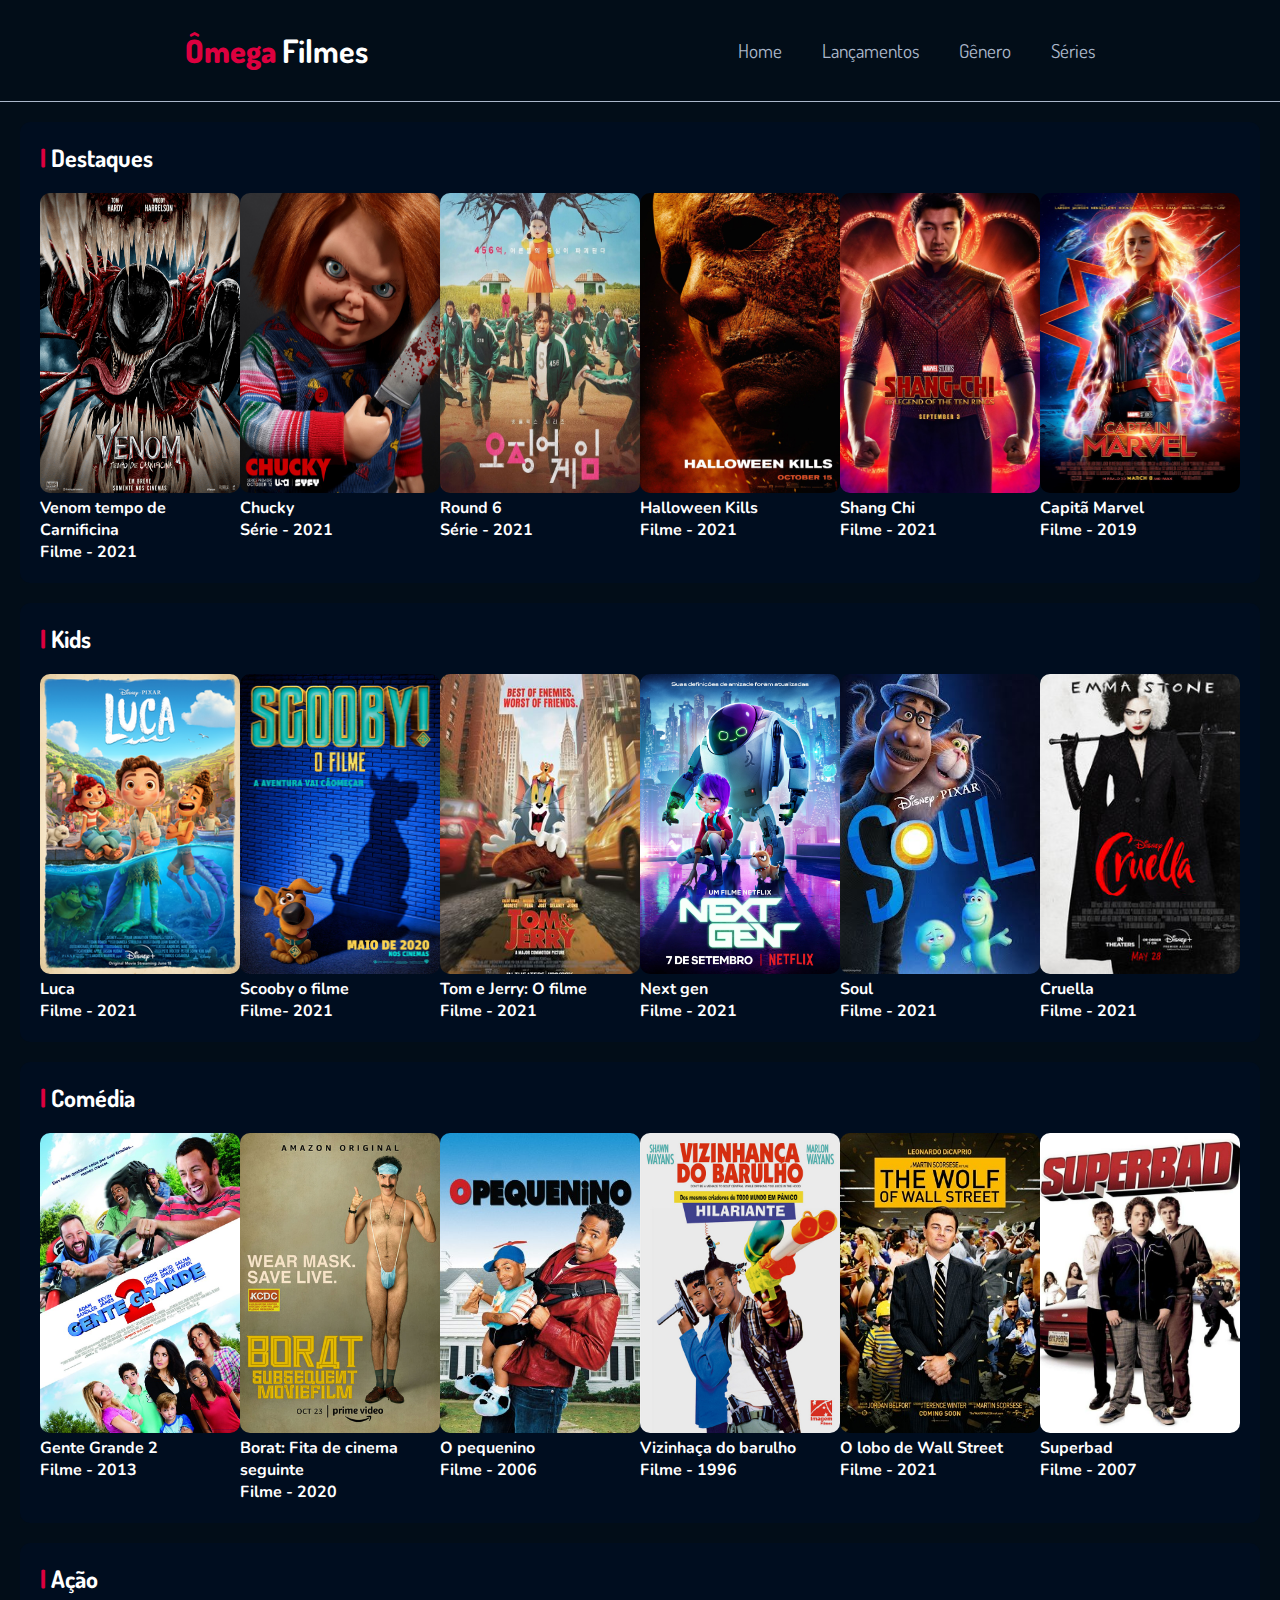
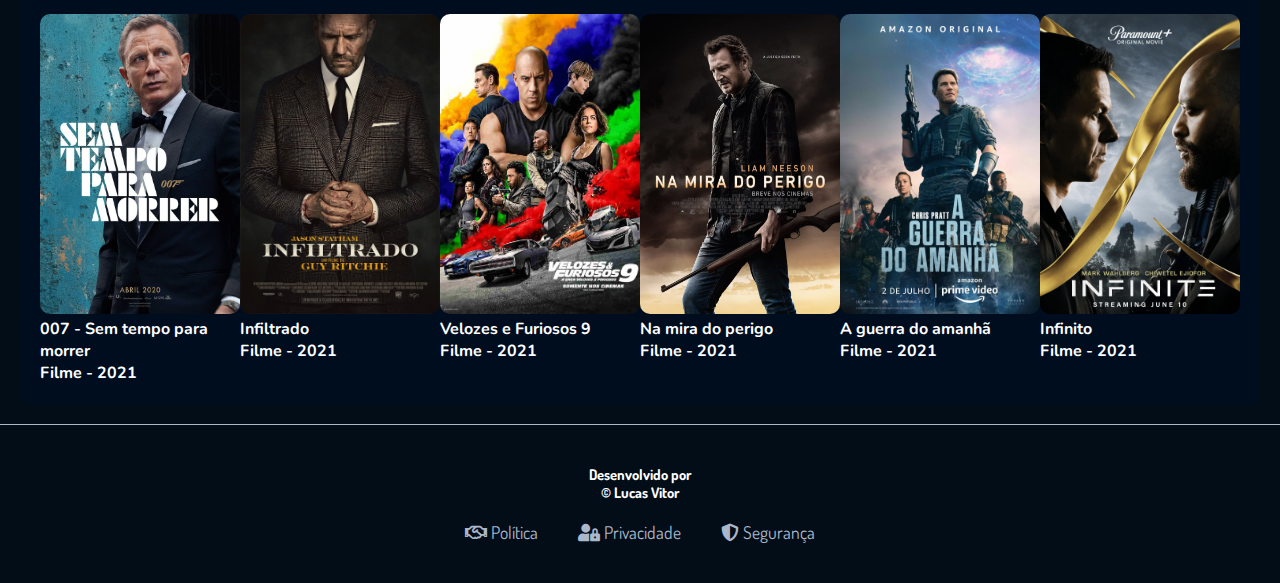
<file: index.html>
<!DOCTYPE html>
<html lang="pt-BR">
<head>
  <meta charset="UTF-8">
  <meta http-equiv="X-UA-Compatible" content="IE=edge">
  <meta name="viewport" content="width=device-width, initial-scale=1.0">
  <link rel="shortcut icon" href="img/favicon.png" type="image/x-icon">
  <link rel="stylesheet" href="https://cdnjs.cloudflare.com/ajax/libs/font-awesome/5.11.2/css/all.css">
  <title>Omega Filmes</title>
  <link rel="stylesheet" href="css/style.css">
</head>
<body>
  <header>
    <h1><strong class="red">Ômega</strong> Filmes</h1>

    <nav>
      <a href="#" class="link-nav">Home</a>
      <a href="#" class="link-nav">Lançamentos</a>
      <a href="#" class="link-nav">Gênero</a>
      <a href="#" class="link-nav">Séries</a>
    </nav>
  </header>

  <main>
    <section class="section">
      <h2 class="titulo-destaque"><strong class="red">|</strong> Destaques</h2>
      <div class="div">
        <figure>
          <a href="/movies/venomCarnage/venomCarnage.html">
            <img src="img/imgVenom.png" alt="Venom Tempo de Carnificina">
            <figcaption>Venom tempo de Carnificina <br>Filme - 2021</br></figcaption>
          </a>
        </figure>

        <figure>
          <a href="#">
            <img src="img/imgChucky.jpg" alt="Chucky">
            <figcaption>Chucky <br>Série - 2021</br></figcaption>
          </a>
        </figure>

        <figure>
          <a href="#">
            <img src="img/imgRound.jpg" alt="Round 6">
            <figcaption>Round 6 <br>Série - 2021</br></figcaption>
          </a>
        </figure>

        <figure>
          <a href="movies/halloween/halloween.html">
            <img src="img/imgHalloween.jpg" alt="Halloween Kills">
            <figcaption>Halloween Kills <br>Filme - 2021</br></figcaption>
          </a>
        </figure>

        <figure>
          <a href="movies/shangChi/shangChi.html">
            <img src="img/imgShangchi.jpeg" alt="Shang Chi">
            <figcaption>Shang Chi <br>Filme - 2021</br></figcaption>
          </a>
        </figure>

        <figure>
          <a href="movies/capitaMarvel/capita.html">
            <img src="img/imgCapita.jpg" alt="Capitã Marvel">
            <figcaption>Capitã Marvel <br>Filme - 2019</br></figcaption>
          </a>
        </figure>
      </div>
    </section>

    <section class="section">
      <h2 class="titulo-destaque"><strong class="red">|</strong> Kids</h2>
      <div class="div">
        <figure>
          <a href="">
            <img src="img/imgLuca.png" alt="Luca">
            <figcaption>Luca <br>Filme - 2021</br></figcaption>
          </a>
        </figure>

        <figure>
          <a href="">
            <img src="img/imgScooby.jpg" alt="Scooby o filme">
            <figcaption>Scooby o filme <br>Filme- 2021</br></figcaption>
          </a>
        </figure>

        <figure>
          <a href="">
            <img src="img/imgTomJerry.jpg" alt="Tom e Jerry: O filme">
            <figcaption>Tom e Jerry: O filme <br>Filme - 2021</br></figcaption>
          </a>
        </figure>

        <figure>
          <a href="">
            <img src="img/imgNextgen.jpg" alt="Next gen">
            <figcaption>Next gen <br>Filme - 2021</br></figcaption>
          </a>
        </figure>

        <figure>
          <a href="">
            <img src="img/imgSoul.jpg" alt="Soul">
            <figcaption>Soul <br>Filme - 2021</br></figcaption>
          </a>
        </figure>

        <figure>
          <a href="">
            <img src="img/imgCruella.jpg" alt="Cruella">
            <figcaption>Cruella <br>Filme - 2021</br></figcaption>
          </a>
        </figure>
      </div>
    </section>

    <section class="section">
      <h2 class="titulo-destaque"><strong class="red">|</strong> Comédia</h2>
      <div class="div">
        <figure>
          <a href="">
            <img src="img/imgGenteGrande.jpg" alt="Gente Grande 2">
            <figcaption>Gente Grande 2 <br>Filme - 2013</br></figcaption>
          </a>
        </figure>

        <figure>
          <a href="">
            <img src="img/imgBorat.jpg" alt="Borat: Fita de cinema seguinte">
            <figcaption>Borat: Fita de cinema seguinte <br>Filme - 2020</br></figcaption>
          </a>
        </figure>

        <figure>
          <a href="">
            <img src="img/imgPequenino.jfif" alt="O pequenino">
            <figcaption>O pequenino <br>Filme - 2006</br></figcaption>
          </a>
        </figure>

        <figure>
          <a href="">
            <img src="img/imgVizinhanca.jpg" alt="Vizinhaça do barulho">
            <figcaption>Vizinhaça do barulho <br>Filme - 1996</br></figcaption>
          </a>
        </figure>

        <figure>
          <a href="">
            <img src="img/imgLobo.jpg" alt="O lobo de Wall Street">
            <figcaption>O lobo de Wall Street <br>Filme - 2021</br></figcaption>
          </a>
        </figure>

        <figure>
          <a href="">
            <img src="img/imgSuperbad.jpg" alt="Superbad">
            <figcaption>Superbad <br>Filme - 2007</br></figcaption>
          </a>
        </figure>
      </div>
    </section>

    <section class="section">
      <h2 class="titulo-destaque"><strong class="red">|</strong> Ação</h2>
      <div class="div">
        <figure>
          <a href="">
            <img src="img/img007.jpg" alt="007 - Sem tempo para morrer">
            <figcaption>007 - Sem tempo para morrer <br>Filme - 2021</br></figcaption>
          </a>
        </figure>

        <figure>
          <a href="">
            <img src="img/imgInfiltrado.jpg" alt="Infiltrado">
            <figcaption>Infiltrado <br>Filme - 2021</br></figcaption>
          </a>
        </figure>

        <figure>
          <a href="">
            <img src="img/imgVelozes09.jpg" alt="Velozes e Furiosos 9">
            <figcaption>Velozes e Furiosos 9 <br>Filme - 2021</br></figcaption>
          </a>
        </figure>

        <figure>
          <a href="">
            <img src="img/imgNaMiraDoPerigo.jpg" alt="Na mira do perigo">
            <figcaption>Na mira do perigo <br>Filme - 2021</br></figcaption>
          </a>
        </figure>

        <figure>
          <a href="">
            <img src="img/imgAGuerraDoAmanha.jpg" alt="A guerra do amanhã">
            <figcaption>A guerra do amanhã <br>Filme - 2021</br></figcaption>
          </a>
        </figure>

        <figure>
          <a href="">
            <img src="img/imgInfinito.jpg" alt="Infinito">
            <figcaption>Infinito <br>Filme - 2021</br></figcaption>
          </a>
        </figure>
      </div>

    </section>
  </main>

  <footer>
    <h5>Desenvolvido por <br>&copy; Lucas Vitor</br></h5>
    <div class="info">
      <a href="#" class="link-footer">
        <i class="far fa-handshake" id="iconMovies" aria-hidden="true"></i>
        Política
    </a>

      <a href="#" class="link-footer">
        <i class="fas fa-user-lock" id="iconMovies" aria-hidden="true"></i>
        Privacidade
      </a>

      <a href="#" class="link-footer">
        <i class="fas fa-shield-alt" id="iconMovies" aria-hidden="true"></i>
        Segurança
      </a>
    </div>
  </footer>
</body>
</html>
</file>
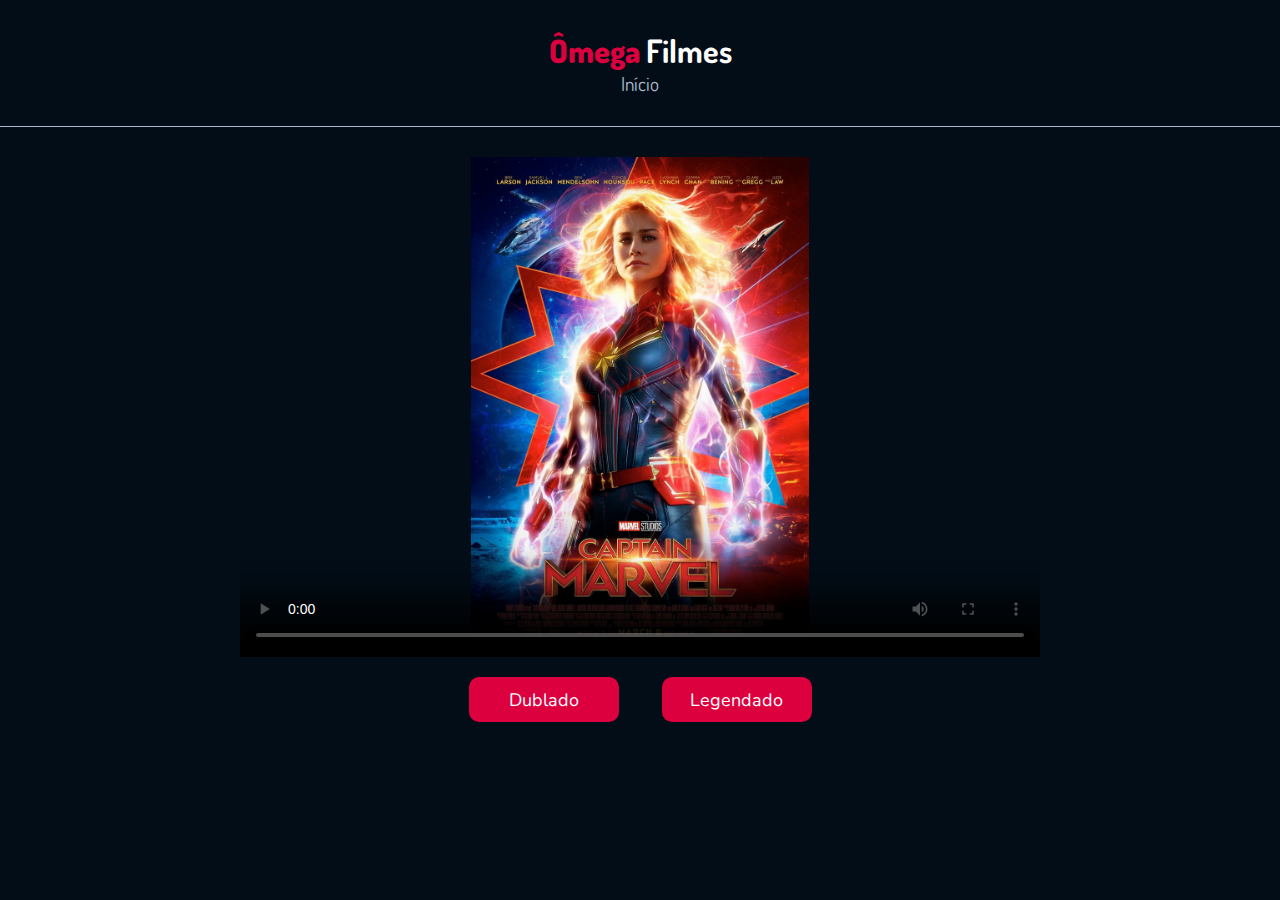
<file: movies/capitaMarvel/capita.html>
<!DOCTYPE html>
<html lang="pt-br">
<head>
  <meta charset="UTF-8">
  <meta http-equiv="X-UA-Compatible" content="IE=edge">
  <meta name="viewport" content="width=device-width, initial-scale=1.0">
  <title>Capitã Marvel</title>
  <link rel="stylesheet" href="/css/filmes.css">
</head>
<body>
  <header>
    <h1><strong class="red">Ômega</strong> Filmes</h1>
    <a class="first-page" href="/index.html">Início</a>
  </header>

  <div class="video">
    <video id="movie-content" controls poster="imgCapita.jpg" autoplay></video>
  </div>

  <div class="buttons">
    <button id="btn-dublado">Dublado</button>
    <button id="btn-legendado">Legendado</button>
  </div>

  <script>
    const btnDublado = document.querySelector('#btn-dublado')
    const btnLegendado = document.querySelector('#btn-legendado')
    const movieContent = document.querySelector('#movie-content')

    btnDublado.addEventListener('click', () => {
      movieContent.setAttribute('poster', 'imgErro.jpg')
    })

    btnLegendado.addEventListener('click', () => {
      movieContent.setAttribute('poster', 'imgErro.jpg')
    })
  </script>
</body>
</html>
</file>
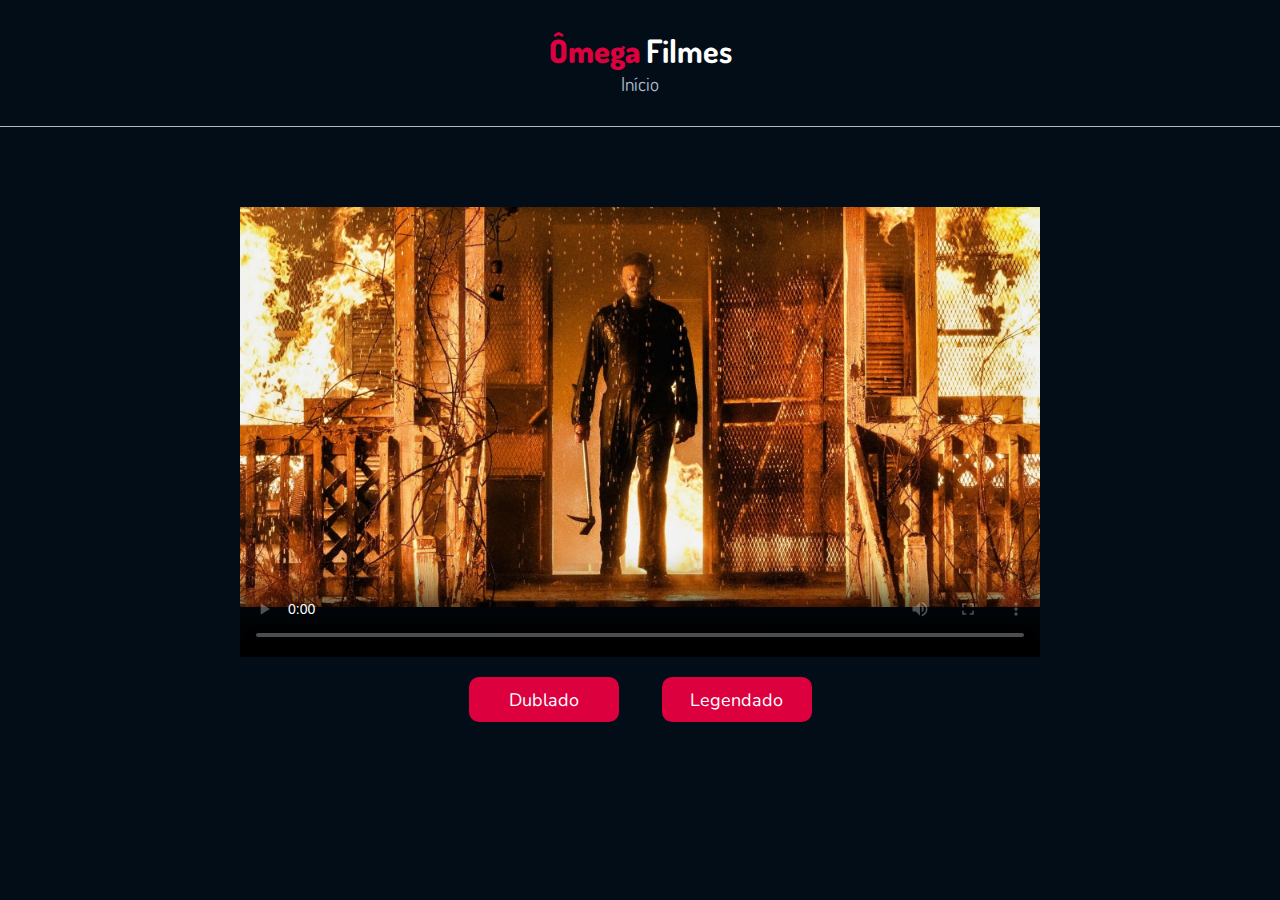
<file: movies/halloween/halloween.html>
<!DOCTYPE html>
<html lang="pt-br">
<head>
  <meta charset="UTF-8">
  <meta http-equiv="X-UA-Compatible" content="IE=edge">
  <meta name="viewport" content="width=device-width, initial-scale=1.0">
  <title>Halloween Kills</title>
  <link rel="stylesheet" href="/css/filmes.css">
</head>
<body>
  <header>
    <h1><strong class="red">Ômega</strong> Filmes</h1>
    <a class="first-page" href="/index.html">Início</a>
  </header>

  <div class="video">
    <video id="movie-content" controls poster="imgHallowen.jpg" autoplay></video>
  </div>

  <div class="buttons">
    <button id="btn-dublado">Dublado</button>
    <button id="btn-legendado">Legendado</button>
  </div>

  <script>
    const btnDublado = document.querySelector('#btn-dublado')
    const btnLegendado = document.querySelector('#btn-legendado')
    const movieContent = document.querySelector('#movie-content')

    btnDublado.addEventListener('click', () => {
      movieContent.setAttribute('poster', 'imgErro.jpg')
    })

    btnLegendado.addEventListener('click', () => {
      movieContent.setAttribute('poster', 'imgErro.jpg')
    })
  </script>
</body>
</html>
</file>
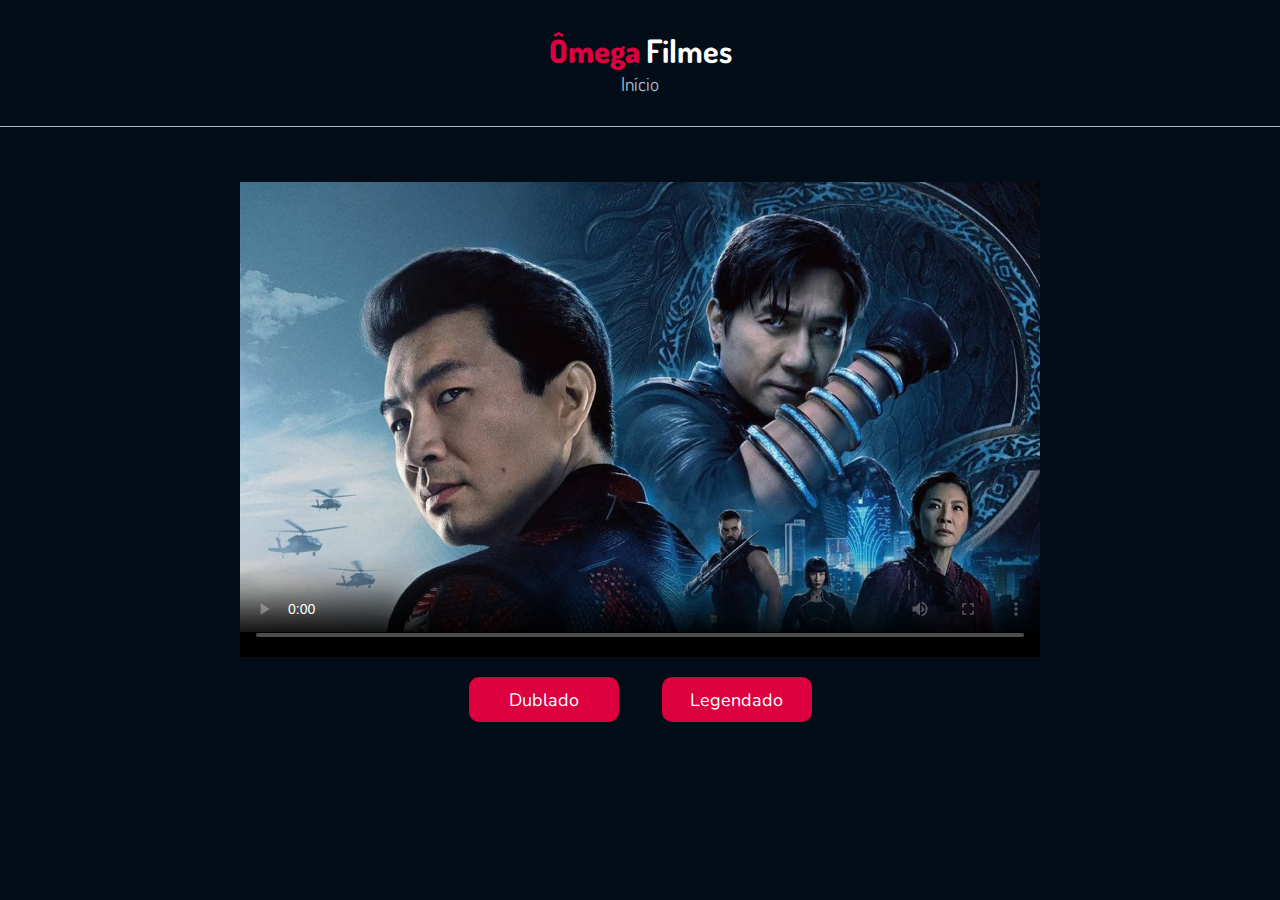
<file: movies/shangChi/shangChi.html>
<!DOCTYPE html>
<html lang="pt-br">
<head>
  <meta charset="UTF-8">
  <meta http-equiv="X-UA-Compatible" content="IE=edge">
  <meta name="viewport" content="width=device-width, initial-scale=1.0">
  <title>Shang Chi</title>
  <link rel="stylesheet" href="/css/filmes.css">
</head>
<body>
  <header>
    <h1><strong class="red">Ômega</strong> Filmes</h1>
    <a class="first-page" href="/index.html">Início</a>
  </header>

  <div class="video">
    <video id="movie-content" controls poster="imgShangChi.jpg" autoplay></video>
  </div>

  <div class="buttons">
    <button id="btn-dublado">Dublado</button>
    <button id="btn-legendado">Legendado</button>
  </div>

  <script>
    const btnDublado = document.querySelector('#btn-dublado')
    const btnLegendado = document.querySelector('#btn-legendado')
    const movieContent = document.querySelector('#movie-content')

    btnDublado.addEventListener('click', () => {
      movieContent.setAttribute('src', 'shang-chi-dublado.mp4')
    })

    btnLegendado.addEventListener('click', () => {
      movieContent.setAttribute('src', 'shang-chi-legendado.mp4')
    })
  </script>
</body>
</html>
</file>
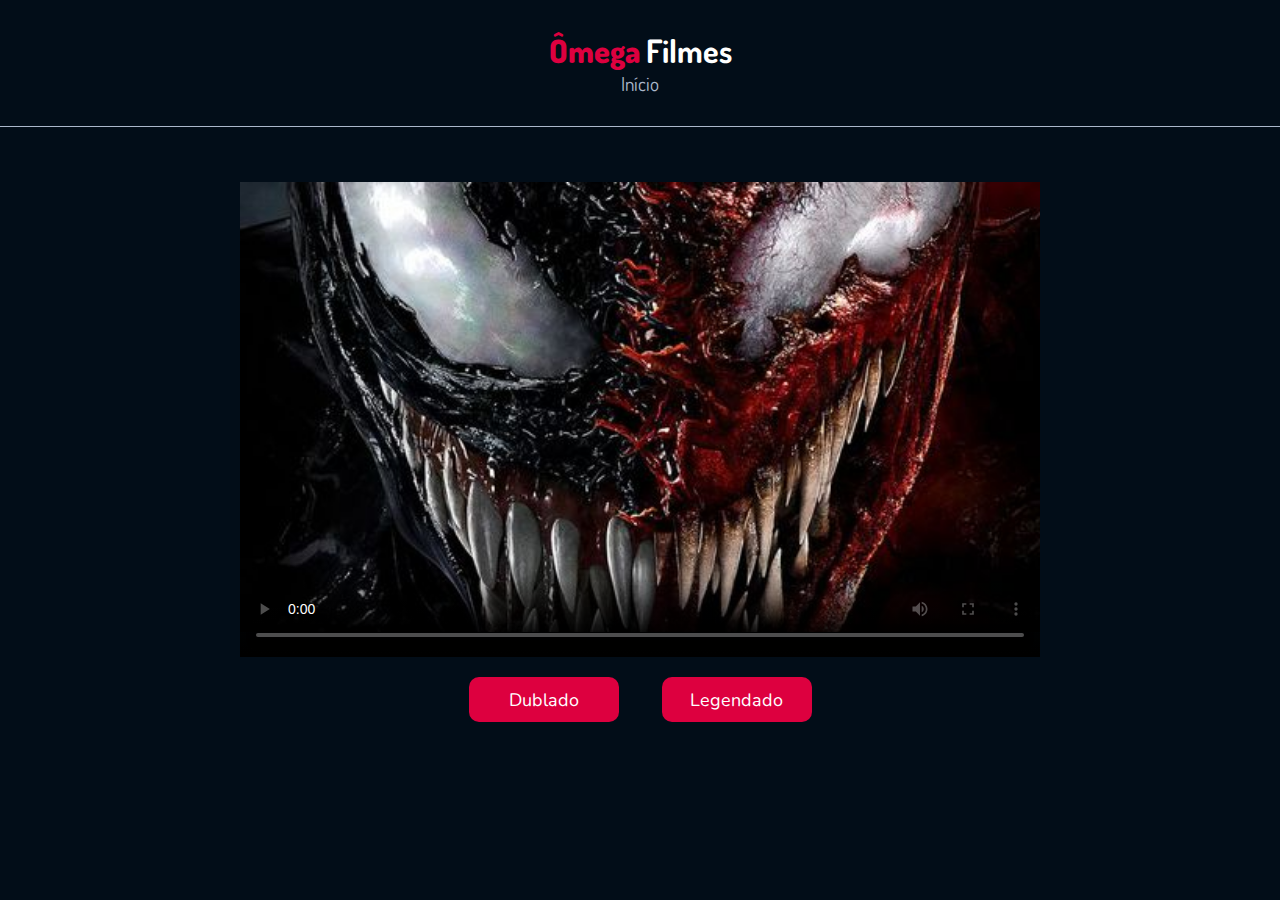
<file: movies/venomCarnage/venomCarnage.html>
<!DOCTYPE html>
<html lang="pt-br">
<head>
  <meta charset="UTF-8">
  <meta http-equiv="X-UA-Compatible" content="IE=edge">
  <meta name="viewport" content="width=device-width, initial-scale=1.0">
  <title>Venom - Tempo de Carnificina</title>
  <link rel="stylesheet" href="/css/filmes.css">
</head>
<body>
  <header>
    <h1><strong class="red">Ômega</strong> Filmes</h1>
    <a class="first-page" href="/index.html">Início</a>
  </header>

  <div class="video">
    <video id="movie-content" controls poster="imgVenomCarnage.jpeg" autoplay></video>
  </div>

  <div class="buttons">
    <button id="btn-dublado">Dublado</button>
    <button id="btn-legendado">Legendado</button>
  </div>

  <script>
    const btnDublado = document.querySelector('#btn-dublado')
    const btnLegendado = document.querySelector('#btn-legendado')
    const movieContent = document.querySelector('#movie-content')

    btnDublado.addEventListener('click', () => {
      movieContent.setAttribute('src', 'venomdublado.mp4')
    })

    btnLegendado.addEventListener('click', () => {
      movieContent.setAttribute('src', 'venomlegendado.mp4')
    })
  </script>
</body>
</html>
</file>
<file: css/style.css>
@import url('https://fonts.googleapis.com/css2?family=Dosis:wght@300;500;700&family=Nunito:wght@300;400;500&display=swap');

:root {
  --cor-principal: #DD003F;
  --cor-secundaria: #020D18;
  --cor-borda: #ABB7CA;
  --font-1: 'Dosis', sans-serif;
  --font-2: 'Nunito', sans-serif;
}

* {
  margin: 0;
  padding: 0;
  box-sizing: border-box;
  text-decoration: none;
}

body {
  background-color: var(--cor-secundaria);
  color: white;
  font-family: var(--font-1);
}

header {
  display: flex;
  align-items: center;
  justify-content: space-around;
  padding: 30px;
  border-bottom: 1px solid var(--cor-borda);
}

.red {
  color: var(--cor-principal);
}

nav {
  display: flex;
  gap: 40px;
  font-size: 1.2em;
  margin-left: 60px;
}

.link-nav {
  font-family: var(--font-1);
  color: #ABB7CA;
  transition: 0.3s;
}

.link-nav:hover {
  color: var(--cor-principal);
}

.div {
  display: flex;
  justify-content: space-around;
}

.titulo-destaque {
  margin-bottom: 20px;
}

img {
  height: 300px;
  width: 200px;
  border-radius: 10px;
}

figcaption {
  font-size: 1em;
  font-family: var(--font-2);
  font-weight: bold;
}

a {
  color: white;
}

figcaption:hover {
  color: #C0F836;
}

.section {
  background-color: #000d1f;
  border-radius: 10px;
  padding: 20px;
  margin: 20px 20px;
}

footer {
  border-top: 1px solid var(--cor-borda);
  padding: 40px;
  font-size: 1.1em;
  text-align: center;
}

.fa-home:before {
  content: "\f015";
}

.info {
  display: flex;
  justify-content: center;
  gap: 40px;
  margin-top: 20px;
}

.link-footer {
  color: #ABB7CA;
}

.link-footer:hover {
  color: #C0F836;
}
</file>
<file: css/filmes.css>
@import url('https://fonts.googleapis.com/css2?family=Dosis:wght@300;500;700&family=Nunito:wght@300;400;500&display=swap');

:root {
  --cor-principal: #DD003F;
  --cor-secundaria: #020D18;
  --cor-borda: #ABB7CA;
  --font-1: 'Dosis', sans-serif;
  --font-2: 'Nunito', sans-serif;
}

* {
  margin: 0;
  padding: 0;
  box-sizing: border-box;
  text-decoration: none;
}

body {
  background-color: var(--cor-secundaria);
  color: white;
  font-family: var(--font-1);
}

header {
  text-align: center;
  padding: 30px;
  border-bottom: 1px solid var(--cor-borda);
}

.red {
  color: var(--cor-principal);
}

.first-page {
  color: #ABB7CA;
  font-size: 1.2em;
}

.first-page:hover {
  text-decoration: underline;
}

.video {
  display: flex;
  justify-content: center;
  margin-top: 30px;
}

video {
  width: 800px;
  height: 500px;
}

section {
  padding-top: 20px;
}

.buttons {
  text-align: center;
}

button {
  width: 150px;
  height: 45px;
  margin: 20px;
  border: none;
  font-size: 18px;
  font-family: var(--font-2);
  border-radius: 10px;
  color: white;
  background-color: var(--cor-principal);
}

button:hover {
  cursor: pointer;
  opacity: 0.8;
}
</file>
